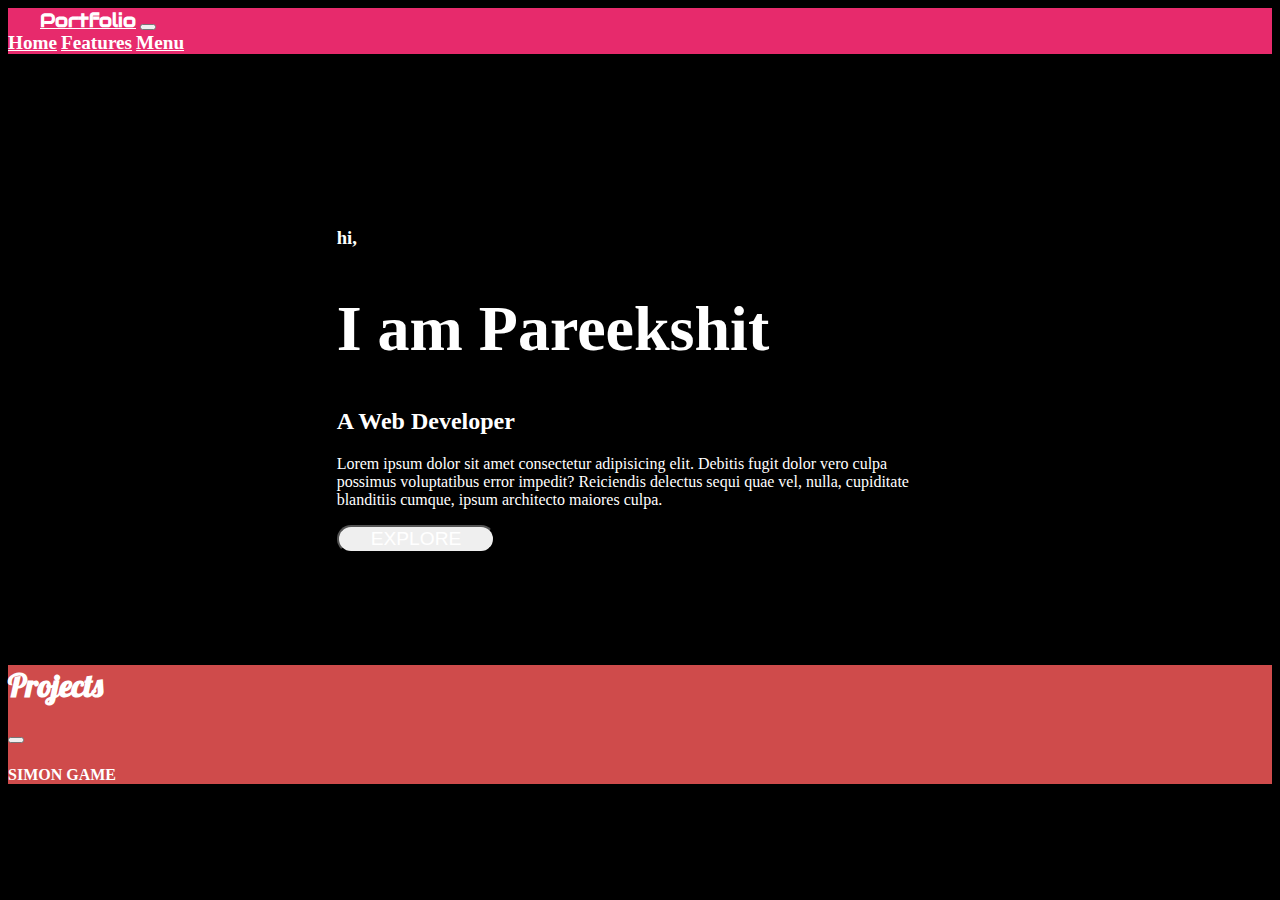
<file: index.html>
<!DOCTYPE html>
<html lang="en">
<head>
    <meta charset="UTF-8">
    <meta http-equiv="X-UA-Compatible" content="IE=edge">
    <meta name="viewport" content="width=device-width, initial-scale=1.0">
<!-- font awesome -->
<link rel="stylesheet" href="https://cdnjs.cloudflare.com/ajax/libs/font-awesome/6.2.1/css/all.min.css" integrity="sha512-MV7K8+y+gLIBoVD59lQIYicR65iaqukzvf/nwasF0nqhPay5w/9lJmVM2hMDcnK1OnMGCdVK+iQrJ7lzPJQd1w==" crossorigin="anonymous" referrerpolicy="no-referrer" />
<!-- fonts -->
<link rel="stylesheet" href="https://fonts.googleapis.com/css?family=Audiowide">

<link rel="preconnect" href="https://fonts.googleapis.com">
<link rel="preconnect" href="https://fonts.gstatic.com" crossorigin>
<link href="https://fonts.googleapis.com/css2?family=Lobster&display=swap" rel="stylesheet">
    <!-- Bootstrap css -->
    <link href="https://cdn.jsdelivr.net/npm/bootstrap@5.3.0-alpha1/dist/css/bootstrap.min.css" rel="stylesheet" integrity="sha384-GLhlTQ8iRABdZLl6O3oVMWSktQOp6b7In1Zl3/Jr59b6EGGoI1aFkw7cmDA6j6gD" crossorigin="anonymous">
    <!-- css -->
<link rel="stylesheet" href="style.css">
<link rel="stylesheet" href="mobile.css">

    <title>Ps</title>
</head>
<body>
  
    <nav class="navbar navbar-expand-lg ">
        <div class="container-fluid">
          <a class="navbar-brand" href="#">Portfolio</a>
          <button class="navbar-toggler" type="button" data-bs-toggle="collapse" data-bs-target="#navbarNavAltMarkup" aria-controls="navbarNavAltMarkup" aria-expanded="false" aria-label="Toggle navigation">
            <span class="navbar-toggler-icon"></span>
          </button>
          <div class="collapse navbar-collapse" id="navbarNavAltMarkup">
            <div class="navbar-nav ms-auto me-4">
              <a class="nav-link" aria-current="page" href="#">Home</a>
              <a class="nav-link" href="#">Features</a>
              
              <!-- off -->
<a class="btn" data-bs-toggle="offcanvas" href="#offcanvasExample" role="button" aria-controls="offcanvasExample">
 Menu
</a>
            </div>
          </div>
        </div>
      </nav>
<div class="smallpx"></div>
<section class="starter">
  <br>
<div class="in_body">
<div class="inside_body">

    <div class="inner_bod">
      <h3>hi,</h3>
      <h1>I am Pareekshit</h1>
      <h2>A Web Developer</h2>
      <p>Lorem ipsum dolor sit amet consectetur adipisicing elit. Debitis fugit dolor vero culpa possimus voluptatibus error impedit? Reiciendis delectus sequi quae vel, nulla, cupiditate blanditiis cumque, ipsum architecto maiores culpa.</p>
      <div class="explore">
        <button class=" btn btn-outline-secondary"> EXPLORE </button>
      </div> 
 
  <br> 
  <br>

  </div>
 </div>
</div>
<br><br><br>

</section>
<!-- canvas -->
<div class="offcanvas offcanvas-end" tabindex="-1" id="offcanvasExample" aria-labelledby="offcanvasExampleLabel">
  <div class="offcanvas-header">
    <h1 class="offcanvas-title" id="offcanvasExampleLabel" >Projects</h1>
    <button type="button" class="btn-close" data-bs-dismiss="offcanvas" aria-label="Close"></button>
  </div>
  <div class="offcanvas-body">
    <a  href="Newgame/index.html"><h4>SIMON GAME</h4></a>
  </div>
</div>
<!-- canvas -->
<div class="smallpx"></div>
<section class="caro">
<section>
  <div>
    <div class="row ">
      <div class="col-lg-6 tech">
        <h1>Technologies</h1>
        Lorem ipsum, dolor sit amet consectetur adipisicing elit. Cupiditate, odit dolores perspiciatis labore ratione nam veritatis voluptate, molestiae ex quaerat officiis at quis quod id modi! Harum magni inventore nulla.
       Lorem, ipsum dolor sit amet consectetur adipisicing elit. Modi quas nam unde quos tempora rem maiores in, vel iusto omnis molestiae ipsam accusamus perspiciatis eos odit dignissimos ea doloribus. Ipsa!
       Lorem ipsum dolor sit amet consectetur adipisicing elit. Reprehenderit dolorem nam laudantium eum quis libero quo aut? Repellendus et ab veritatis impedit placeat corporis, consequatur temporibus eaque suscipit nam quidem.
      </div>

      <div class="col-lg-6 ">
        

    <!-- carousel -->
    <div id="carouselExampleRide" class="carousel slide" data-bs-ride="true">
      <div class="carousel-inner">
        <div class="carousel-item active">
          <div class="cars">
            <img src="png/node.png" alt="">
            <h1>NODE.JS</h1>
            <p>Lorem ipsum dolor sit amet consectetur adipisicing elit. Quas aut facilis, nesciunt aperiam reiciendis sit a error corporis porro, tempore rem excepturi, repudiandae exercitationem deserunt consectetur quisquam quibusdam dolore iure.</p>
          </div>
        </div>
        <div class="carousel-item">
          <div class="cars">
            <img src="png/boot.png" alt="">
            <h1>Bootstrap</h1>
            <p>Lorem ipsum dolor sit amet consectetur adipisicing elit. Quas aut facilis, nesciunt aperiam reiciendis sit a error corporis porro, tempore rem excepturi, repudiandae exercitationem deserunt consectetur quisquam quibusdam dolore iure.</p>
          </div>
        </div>
        <div class="carousel-item">
          <div class="cars">
            <br>
            <img src="png/express.png" alt="">
            <h1>EXPRESS.JS</h1>
            <p>Lorem ipsum dolor sit amet consectetur adipisicing elit. Quas aut facilis, nesciunt aperiam reiciendis sit a error corporis porro, tempore rem excepturi, repudiandae exercitationem deserunt consectetur quisquam quibusdam dolore iure.</p>
            <br>
          </div>
        </div>
        <div class="carousel-item">
          <div class="cars">
            <img src="png/jquery.png" alt="">
            <h1>JQUERY.JS</h1>
            <p>Lorem ipsum dolor sit amet consectetur adipisicing elit. Quas aut facilis, nesciunt aperiam reiciendis sit a error corporis porro, tempore rem excepturi, repudiandae exercitationem deserunt consectetur quisquam quibusdam dolore iure.</p>
          </div>
        </div>
      </div>
      <button class="carousel-control-prev" type="button" data-bs-target="#carouselExampleRide" data-bs-slide="prev">
        <span class="carousel-control-prev-icon" aria-hidden="true"></span>
        <span class="visually-hidden">Previous</span>
      </button>
      <button class="carousel-control-next" type="button" data-bs-target="#carouselExampleRide" data-bs-slide="next">
        <span class="carousel-control-next-icon" aria-hidden="true"></span>
        <span class="visually-hidden">Next</span>
      </button>
    </div> 
    <!-- carousel -->
    
    
  </div>
</div>
</div>
</section>

</section>
<div class="smallpx"></div>

<div class="footer">
  <a href="#"><i class="fa-brands fa-github"></i></a>
  <a href="#"><i class="fa-brands fa-linkedin"></i></a>
  <a href="#"><i class="fa-regular fa-copyright"></i></a>
</div>
<!-- Bootstrap Javascript -->
<script src="https://cdn.jsdelivr.net/npm/bootstrap@5.3.0-alpha1/dist/js/bootstrap.bundle.min.js" integrity="sha384-w76AqPfDkMBDXo30jS1Sgez6pr3x5MlQ1ZAGC+nuZB+EYdgRZgiwxhTBTkF7CXvN" crossorigin="anonymous"></script>
<!-- jquery -->
<script src="https://cdnjs.cloudflare.com/ajax/libs/jquery/3.6.3/jquery.min.js"></script>
<!-- Javascript -->
<script src="we.js"></script>
</body>
</html>
</file>
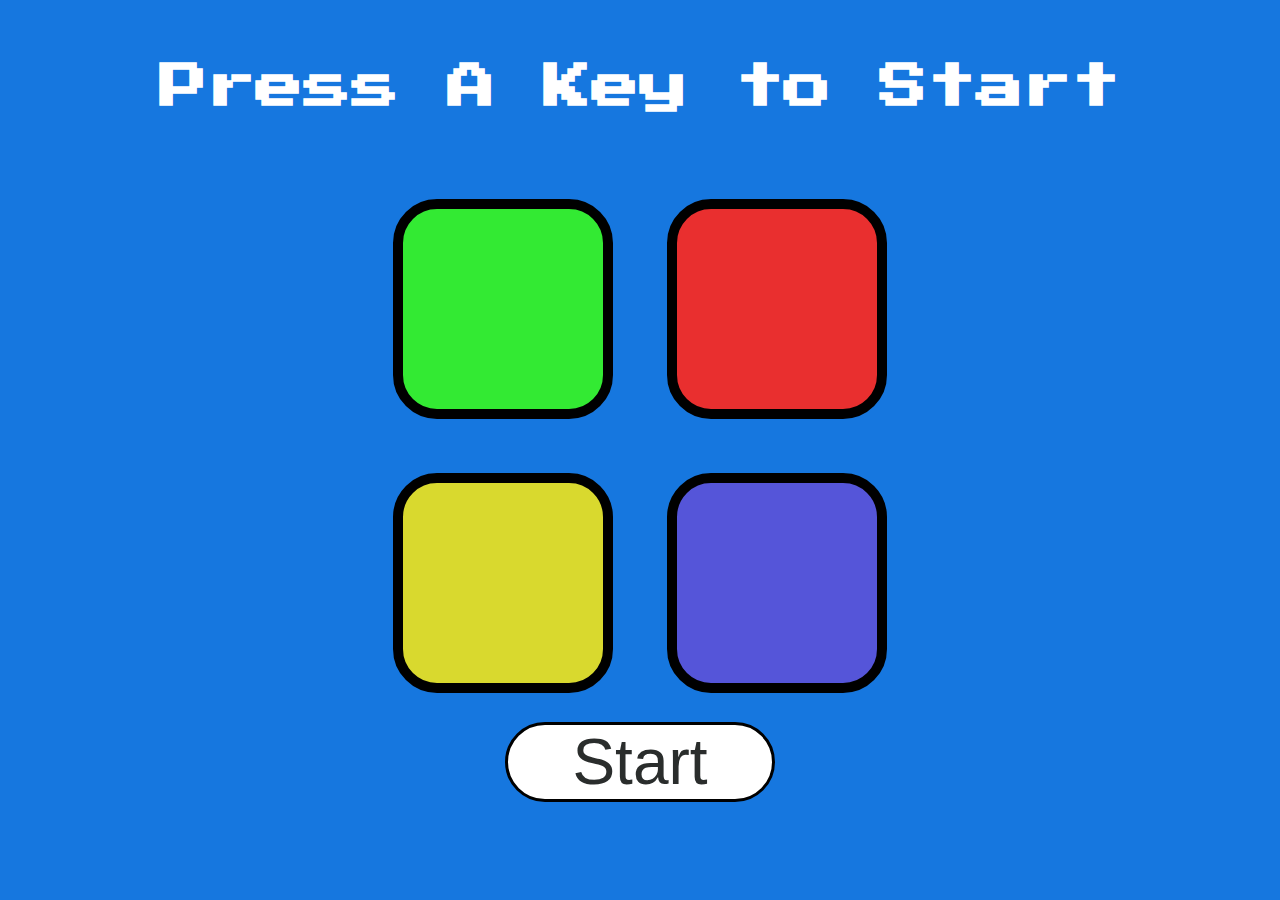
<file: Newgame/index.html>
<!DOCTYPE html>
<html lang="en" dir="ltr">

<head>
  <meta charset="utf-8">
  <title>Simon</title>
  <link rel="stylesheet" href="styles.css">
  <link href="https://fonts.googleapis.com/css?family=Press+Start+2P" rel="stylesheet">
</head>

<body>
  <h1 id="level-title">Press A Key to Start</h1>
  <div class="container">
    <div lass="row">

      <div type="button" id="green" class="btn green">

      </div>

      <div type="button" id="red" class="btn red">

      </div>
    </div>

    <div class="row">

      <div type="button" id="yellow" class="btn yellow">

      </div>
      <div type="button" id="blue" class="btn blue">

      </div>

    </div>

  </div>
  
<button class="start">Start</button>
  <script src="https://ajax.googleapis.com/ajax/libs/jquery/3.3.1/jquery.min.js"></script>
  <script src="game.js" charset="utf-8"></script>

</body>

</html>
</file>
<file: style.css>
body{
background-color: black;
}
.smallpx{
    height:8px;
}

.starter{
background-color: rgb(0, 0, 0);  
    background-size: cover;
    border-bottom: 5rem;
}
.navbar{
   background-color: rgb(231, 42, 108);
}
.navbar a,.navbar a:hover{
font-size:1.2rem;
font-weight: bold;
color: white;
}
.navbar-brand {
    font-family: "Audiowide", sans-serif;
    padding-left:2rem;
    color: white;
  }
.in_body{
    margin-top: 3rem;
}
.inside_body{
    width: 80%; 
    color:rgb(255, 255, 255);
   background-color: black;
    background-size: cover;
    border-radius: 4rem;
    margin: auto;
    transition: 0.5s;
}
.inside_body:hover{
    box-shadow: 0 10px 16px 0 rgb(23, 5, 189),0 4px 8px 0 rgb(23, 5, 189), 0 6px 20px 0 rgba(0, 0, 0, 0.19);
}

.inner_bod{
 padding-top: 5em;
 width:60%;
 margin:auto;
 font-size: bold;
}
.inner_bod h1{
    /* font-family: 'Lobster', cursive; */
    font-size: 4rem;
}

.explore button,.unexplore button{
    font-size: 1.2rem;    
    font-weight:1rem;   
    color: rgb(255, 255, 255);
    padding-left:2rem;
    padding-right: 2rem;
    border-radius: 50px;
}

.col-4{
    overflow: scroll;
}

.cars{
    background-color: rgba(255, 255, 255, 0.892);
    text-align: center;
    height: 498.px rem;
    border-radius:14px;
    margin:2rem;
    color: black;
    padding: 1rem;
}
.cars img{
    width:25%;
}


/* carousel */

.carousel{
    padding:2rem;
}
.caro{
    background-color: rgb(114, 48, 247);
    color: rgb(0, 0, 0);
}
/* tech */
.tech{
    padding: 4rem;
    padding-bottom: 0rem;
    color: white;
}
.tech h1,.row h1{
    font-family: "Audiowide", sans-serif;
}

.footer
{
    background: rgb(0, 0, 0);
    text-align: center;
    font-size: 2rem;
}
.footer a i{
    color: rgb(251, 251, 251);
    padding: 1rem 2rem;
    align-items: center;
}


.offcanvas{
    background-color: rgb(207, 75, 75);
}
.offcanvas-header h1{
    font-family: 'Lobster', cursive;
    color: white;
}
.offcanvas-body a{
   text-decoration: none;
   color: rgb(255, 255, 255);
}
</file>
<file: mobile.css>
@media only screen and (max-width: 600px){
    .navbar-brand{
        padding-left: 0%;
    }
    .in_body{
        margin-top: 0%;
    }
    .inside_body{
       width: 100%;
       border-radius: 0%;
    }    
    .inner_bod{
        padding-top: 5em;
        margin:auto;
        font-size: bold;
       }
    .inner_bod h1{
        /* font-family: 'Lobster', cursive; */
        font-size: 1.2rem;
    } 
   
    .footer{
        height:2rem;
        font-size:1rem;
    }
    .footer a i{
        font-size: 1rem;
        padding: 0rem 1rem;
    }

}
</file>
<file: Newgame/styles.css>
body {
	text-align: center;
	background-color: #1677df;
  }
  
  #level-title {
	font-family: 'Press Start 2P', cursive;
	font-size: 3rem;
	margin:  5%;
	color: #ffffff;
  }
  
  .container {
	display: block;
	width: 50%;
	margin: auto;
  
  }
  
  .btn {
	margin: 25px;
	display: inline-block;
	height: 200px;
	width: 200px;
	border: 10px solid black;
	border-radius: 20%;
  }
  
  .game-over {
	background-color: rgb(232, 43, 43);
	opacity: 0.8;
  }
  
  .red {
	background-color: rgb(233, 47, 47);
  }
  
  .green {
	background-color: rgb(51, 234, 51);
  }
  
  .blue {
	background-color: rgb(85, 85, 217);
  }
  
  .yellow {
	background-color: rgb(217, 217, 46);
  }
  
  .pressed {
	box-shadow: 0 0 20px white;
	background-color: grey;
  }

@media  screen and (max-width:4000px)  {
.start{
	font-size:4rem;
}
}

.start{
	background-color: white;
	padding: 0rem 4rem;
	border-radius: 50px;
	border: solid black;
	border-width: .2rem;
	color: rgb(42, 45, 44);
}
</file>
